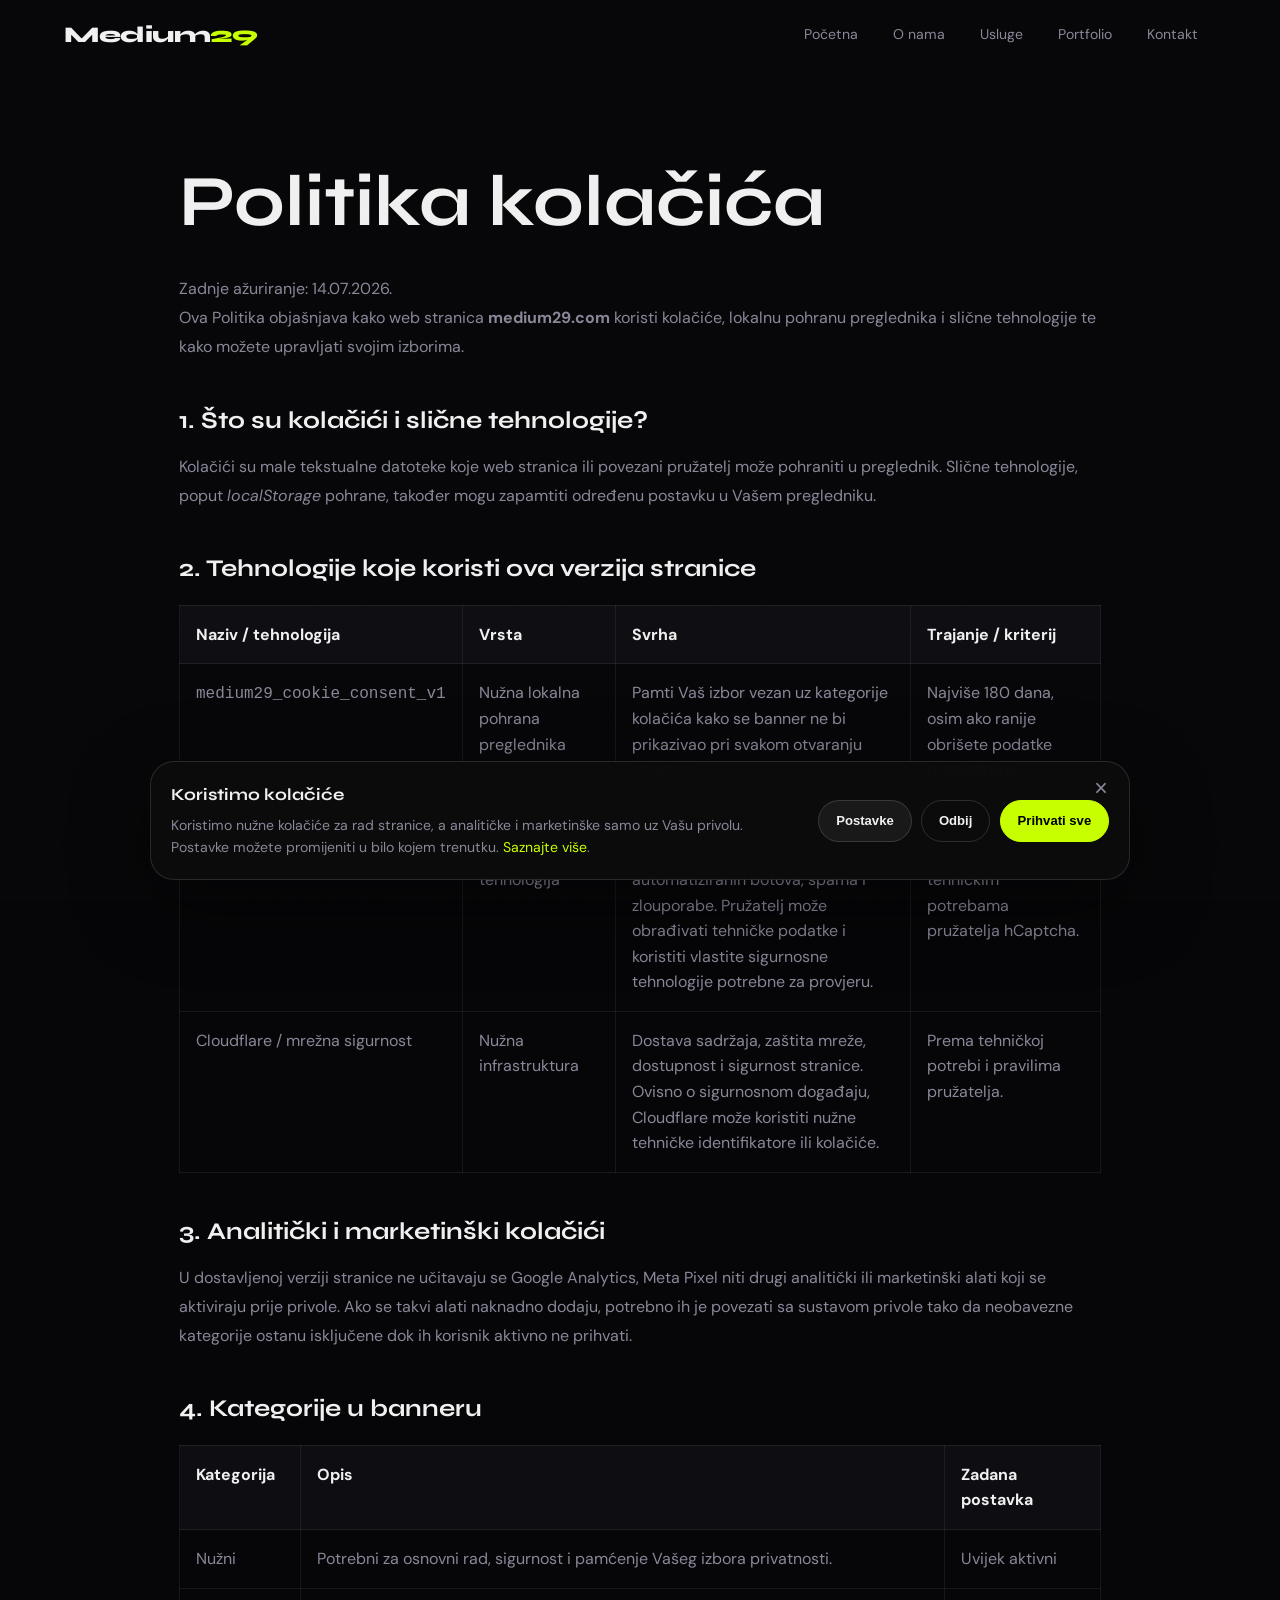
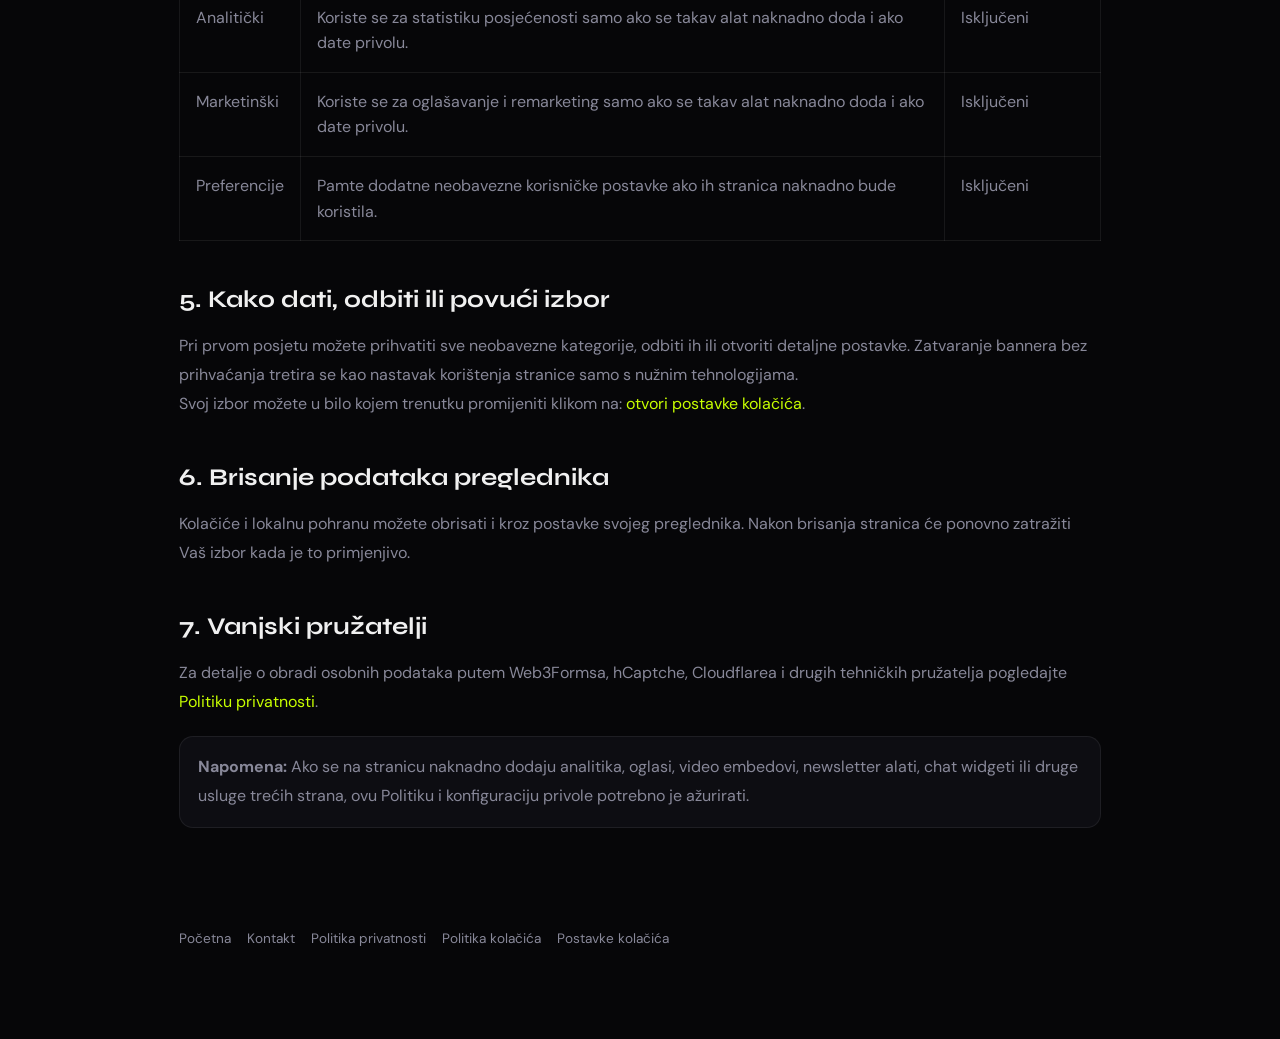
<file: politika-kolacica.html>
<!DOCTYPE html>
<html lang="hr">
<head>
<meta charset="UTF-8">
<meta name="viewport" content="width=device-width, initial-scale=1.0">
<title>Politika kolačića — Medium29</title>
<meta name="description" content="Politika kolačića i sličnih tehnologija web stranice Medium29.">
<meta name="robots" content="noindex, nofollow">
<link rel="canonical" href="https://medium29.com/politika-kolacica">
<meta property="og:url" content="https://medium29.com/politika-kolacica">
<link rel="sitemap" type="application/xml" href="/sitemap.xml">
<link rel="stylesheet" href="style.css">
<link rel="stylesheet" href="motion-lab.css">
<link rel="stylesheet" href="cookie-consent.css">
<style>
.legal-page{padding:9rem 4rem 5rem;max-width:1050px;margin:0 auto}.legal-page h1{font-family:'Syne',sans-serif;font-size:clamp(2.4rem,6vw,4.5rem);margin-bottom:1rem}.legal-page h2{font-family:'Syne',sans-serif;margin:2.5rem 0 .8rem}.legal-page p,.legal-page li{color:var(--muted);line-height:1.8}.legal-page a{color:var(--accent);text-decoration:none}.legal-page a:hover{text-decoration:underline}.legal-page ul{padding-left:1.2rem}.cookie-table{width:100%;border-collapse:collapse;margin-top:1rem}.cookie-table th,.cookie-table td{border:1px solid var(--border);padding:1rem;text-align:left;color:var(--muted);vertical-align:top}.cookie-table th{color:var(--text);background:var(--bg2)}.legal-note{padding:1rem 1.15rem;border:1px solid var(--border);border-radius:14px;background:var(--bg2);margin:1.25rem 0}.legal-footer{max-width:1050px;margin:0 auto;padding:0 4rem 4rem;display:flex;gap:1rem;flex-wrap:wrap}.legal-footer a{color:var(--muted);text-decoration:none;font-size:.85rem}.legal-footer a:hover{color:var(--accent)}@media(max-width:760px){.legal-page{padding:7rem 1.5rem 4rem}.cookie-table{display:block;overflow-x:auto}.cookie-table th,.cookie-table td{min-width:150px}.legal-footer{padding:0 1.5rem 3rem}}
</style>
</head>
<body>
<nav id="navbar"><a href="/" class="logo">Medium<span>29</span></a><div class="nav-links"><a href="/">Početna</a><a href="/o-nama">O nama</a><a href="/usluge">Usluge</a><a href="/portfolio">Portfolio</a><a href="/kontakt">Kontakt</a></div></nav>
<main class="legal-page">
<h1>Politika kolačića</h1>
<p>Zadnje ažuriranje: 14.07.2026.</p>
<p>Ova Politika objašnjava kako web stranica <strong>medium29.com</strong> koristi kolačiće, lokalnu pohranu preglednika i slične tehnologije te kako možete upravljati svojim izborima.</p>

<h2>1. Što su kolačići i slične tehnologije?</h2>
<p>Kolačići su male tekstualne datoteke koje web stranica ili povezani pružatelj može pohraniti u preglednik. Slične tehnologije, poput <em>localStorage</em> pohrane, također mogu zapamtiti određenu postavku u Vašem pregledniku.</p>

<h2>2. Tehnologije koje koristi ova verzija stranice</h2>
<table class="cookie-table">
<tr><th>Naziv / tehnologija</th><th>Vrsta</th><th>Svrha</th><th>Trajanje / kriterij</th></tr>
<tr><td><code>medium29_cookie_consent_v1</code></td><td>Nužna lokalna pohrana preglednika</td><td>Pamti Vaš izbor vezan uz kategorije kolačića kako se banner ne bi prikazivao pri svakom otvaranju stranice.</td><td>Najviše 180 dana, osim ako ranije obrišete podatke preglednika ili promijenite postavke.</td></tr>
<tr><td>hCaptcha na kontakt obrascu</td><td>Sigurnosna tehnologija</td><td>Zaštita kontakt forme od automatiziranih botova, spama i zlouporabe. Pružatelj može obrađivati tehničke podatke i koristiti vlastite sigurnosne tehnologije potrebne za provjeru.</td><td>Prema pravilima i tehničkim potrebama pružatelja hCaptcha.</td></tr>
<tr><td>Cloudflare / mrežna sigurnost</td><td>Nužna infrastruktura</td><td>Dostava sadržaja, zaštita mreže, dostupnost i sigurnost stranice. Ovisno o sigurnosnom događaju, Cloudflare može koristiti nužne tehničke identifikatore ili kolačiće.</td><td>Prema tehničkoj potrebi i pravilima pružatelja.</td></tr>
</table>

<h2>3. Analitički i marketinški kolačići</h2>
<p>U dostavljenoj verziji stranice ne učitavaju se Google Analytics, Meta Pixel niti drugi analitički ili marketinški alati koji se aktiviraju prije privole. Ako se takvi alati naknadno dodaju, potrebno ih je povezati sa sustavom privole tako da neobavezne kategorije ostanu isključene dok ih korisnik aktivno ne prihvati.</p>

<h2>4. Kategorije u banneru</h2>
<table class="cookie-table">
<tr><th>Kategorija</th><th>Opis</th><th>Zadana postavka</th></tr>
<tr><td>Nužni</td><td>Potrebni za osnovni rad, sigurnost i pamćenje Vašeg izbora privatnosti.</td><td>Uvijek aktivni</td></tr>
<tr><td>Analitički</td><td>Koriste se za statistiku posjećenosti samo ako se takav alat naknadno doda i ako date privolu.</td><td>Isključeni</td></tr>
<tr><td>Marketinški</td><td>Koriste se za oglašavanje i remarketing samo ako se takav alat naknadno doda i ako date privolu.</td><td>Isključeni</td></tr>
<tr><td>Preferencije</td><td>Pamte dodatne neobavezne korisničke postavke ako ih stranica naknadno bude koristila.</td><td>Isključeni</td></tr>
</table>

<h2>5. Kako dati, odbiti ili povući izbor</h2>
<p>Pri prvom posjetu možete prihvatiti sve neobavezne kategorije, odbiti ih ili otvoriti detaljne postavke. Zatvaranje bannera bez prihvaćanja tretira se kao nastavak korištenja stranice samo s nužnim tehnologijama.</p>
<p>Svoj izbor možete u bilo kojem trenutku promijeniti klikom na: <a href="#" class="cookie-settings-link">otvori postavke kolačića</a>.</p>

<h2>6. Brisanje podataka preglednika</h2>
<p>Kolačiće i lokalnu pohranu možete obrisati i kroz postavke svojeg preglednika. Nakon brisanja stranica će ponovno zatražiti Vaš izbor kada je to primjenjivo.</p>

<h2>7. Vanjski pružatelji</h2>
<p>Za detalje o obradi osobnih podataka putem Web3Formsa, hCaptche, Cloudflarea i drugih tehničkih pružatelja pogledajte <a href="/politika-privatnosti">Politiku privatnosti</a>.</p>

<div class="legal-note"><p><strong>Napomena:</strong> Ako se na stranicu naknadno dodaju analitika, oglasi, video embedovi, newsletter alati, chat widgeti ili druge usluge trećih strana, ovu Politiku i konfiguraciju privole potrebno je ažurirati.</p></div>
</main>
<div class="legal-footer"><a href="/">Početna</a><a href="/kontakt">Kontakt</a><a href="/politika-privatnosti">Politika privatnosti</a><a href="/politika-kolacica">Politika kolačića</a><a href="#" class="cookie-settings-link">Postavke kolačića</a></div>
<script src="main.js"></script><script src="motion-lab.js"></script>
<script src="cookie-consent.js"></script>
</body></html>
</file>
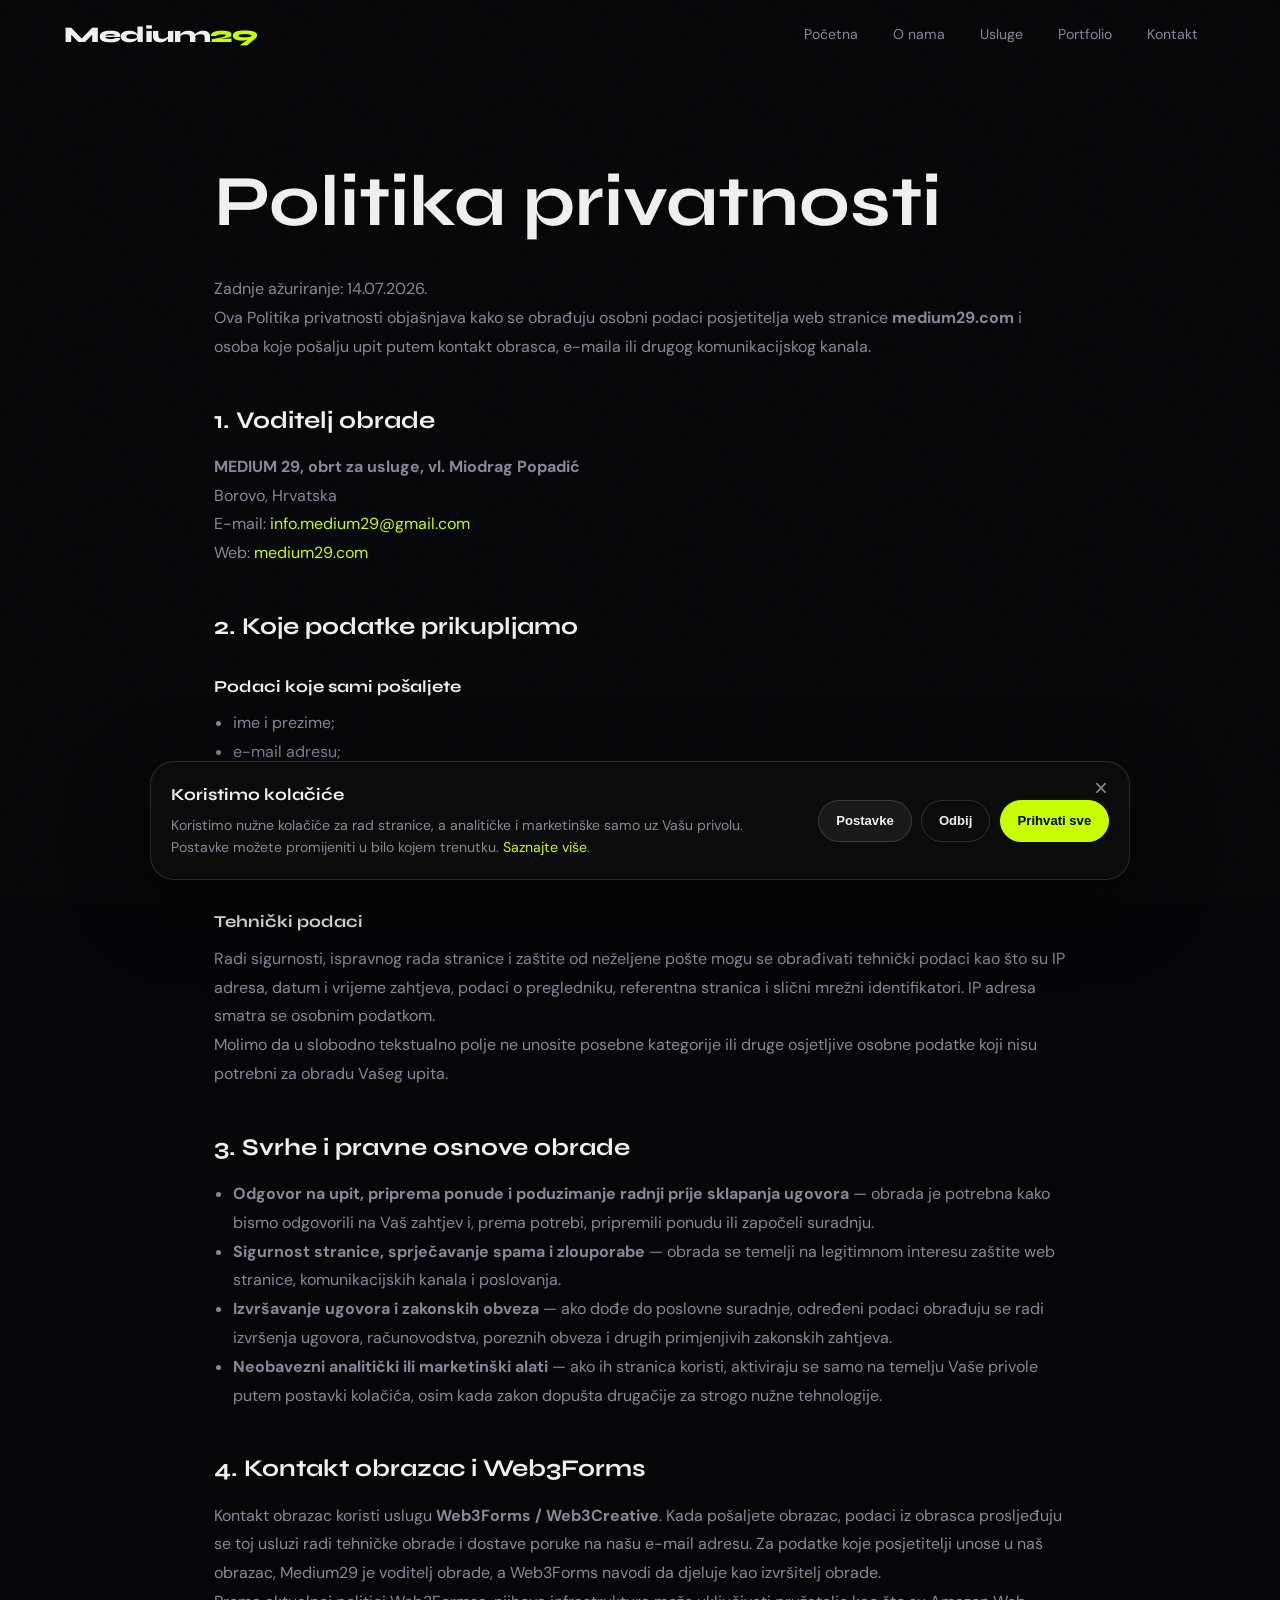
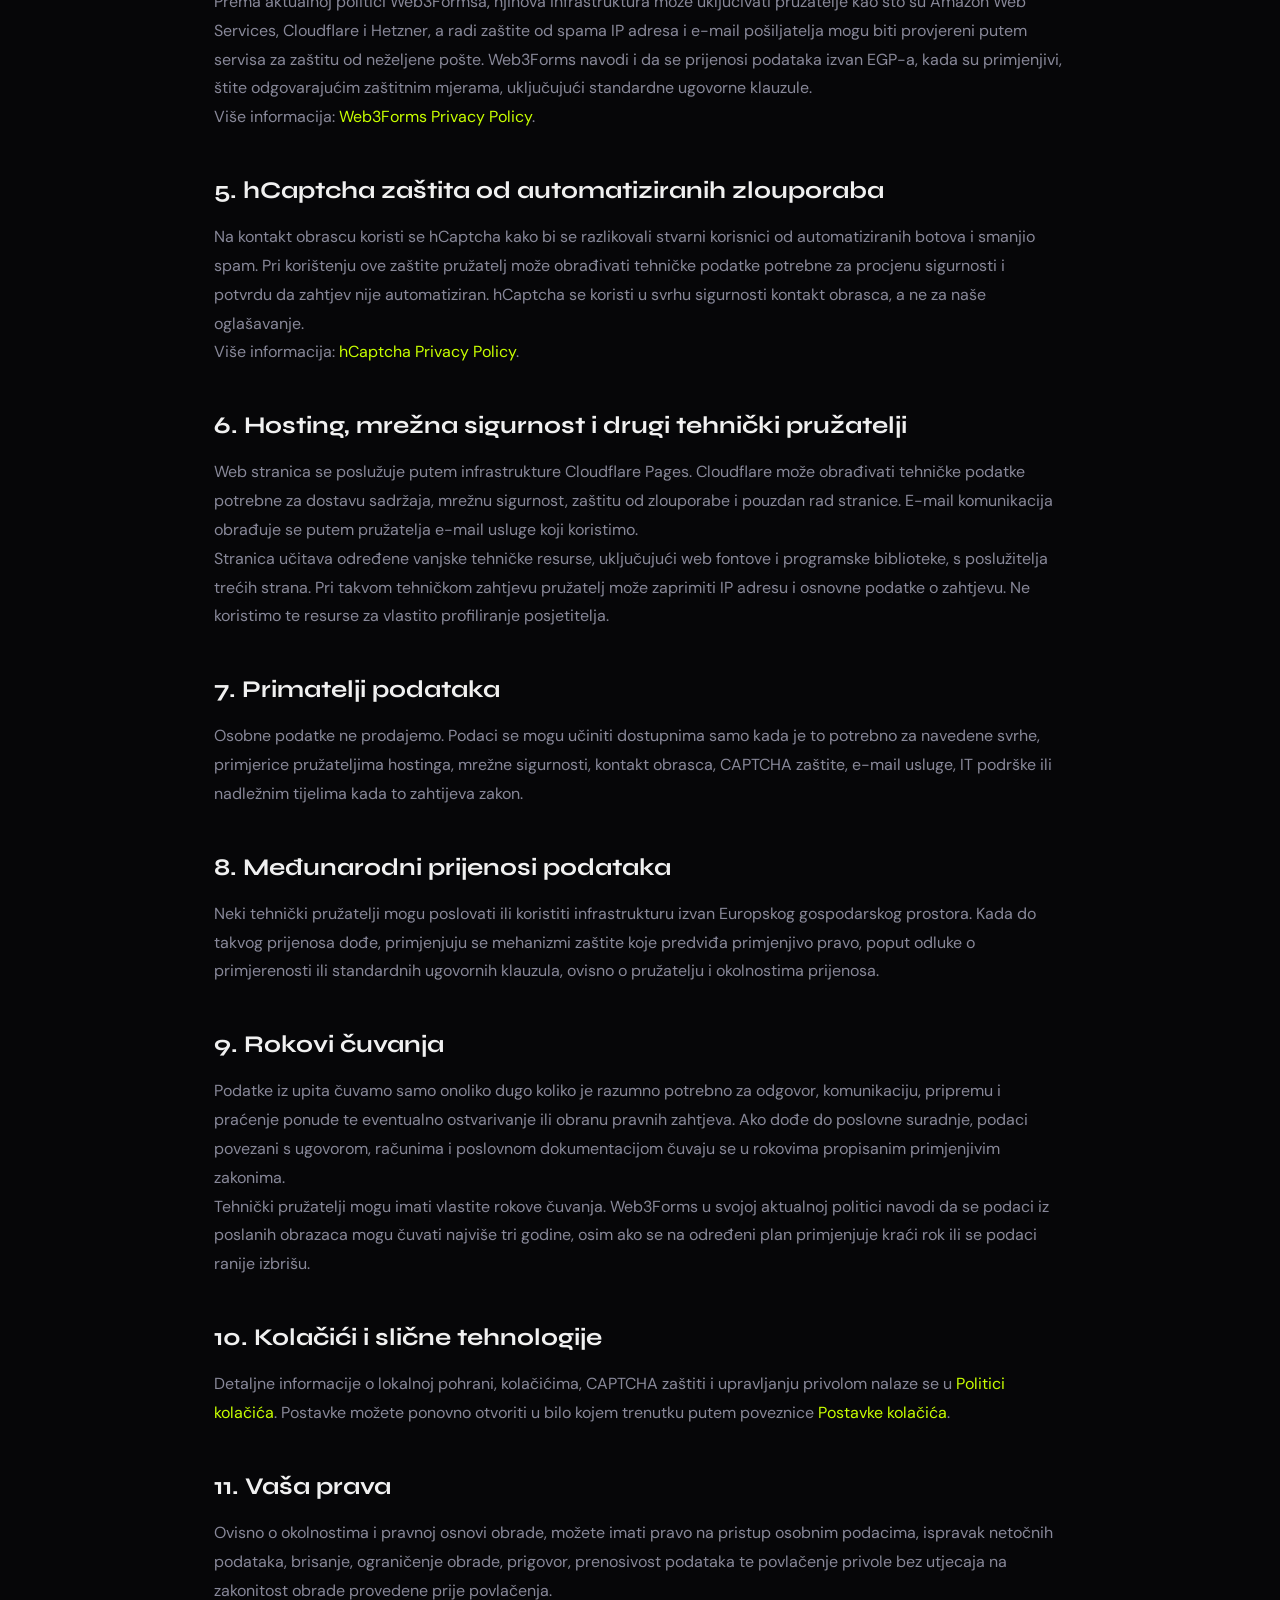
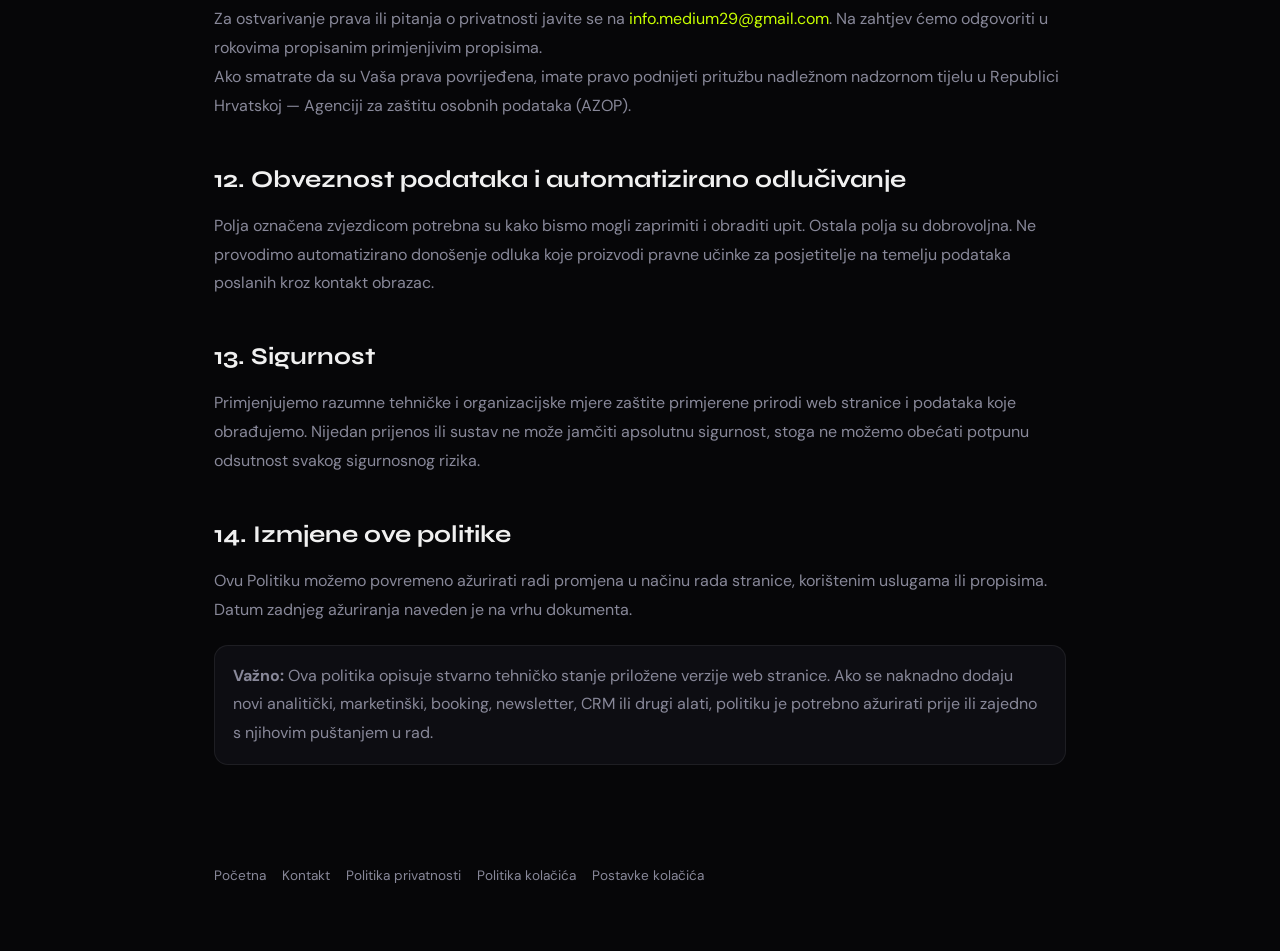
<file: politika-privatnosti.html>
<!DOCTYPE html>
<html lang="hr">
<head>
<meta charset="UTF-8">
<meta name="viewport" content="width=device-width, initial-scale=1.0">
<title>Politika privatnosti — Medium29</title>
<meta name="description" content="Politika privatnosti web stranice Medium29: koje podatke prikupljamo, zašto ih obrađujemo, kome ih možemo proslijediti i koja prava imate.">
<meta name="robots" content="noindex, nofollow">
<link rel="canonical" href="https://medium29.com/politika-privatnosti">
<meta property="og:url" content="https://medium29.com/politika-privatnosti">
<link rel="sitemap" type="application/xml" href="/sitemap.xml">
<link rel="stylesheet" href="style.css">
<link rel="stylesheet" href="motion-lab.css">
<link rel="stylesheet" href="cookie-consent.css">
<style>
.legal-page{padding:9rem 4rem 5rem;max-width:980px;margin:0 auto}.legal-page h1{font-family:'Syne',sans-serif;font-size:clamp(2.4rem,6vw,4.5rem);margin-bottom:1rem}.legal-page h2{font-family:'Syne',sans-serif;margin:2.5rem 0 .8rem}.legal-page h3{font-family:'Syne',sans-serif;margin:1.7rem 0 .55rem;font-size:1.05rem}.legal-page p,.legal-page li{color:var(--muted);line-height:1.8}.legal-page a{color:var(--accent);text-decoration:none}.legal-page a:hover{text-decoration:underline}.legal-page ul{padding-left:1.2rem}.legal-note{padding:1rem 1.15rem;border:1px solid var(--border);border-radius:14px;background:var(--bg2);margin:1.25rem 0}.legal-footer{max-width:980px;margin:0 auto;padding:0 4rem 4rem;display:flex;gap:1rem;flex-wrap:wrap}.legal-footer a{color:var(--muted);text-decoration:none;font-size:.85rem}.legal-footer a:hover{color:var(--accent)}@media(max-width:760px){.legal-page{padding:7rem 1.5rem 4rem}.legal-footer{padding:0 1.5rem 3rem}}
</style>
</head>
<body>
<nav id="navbar"><a href="/" class="logo">Medium<span>29</span></a><div class="nav-links"><a href="/">Početna</a><a href="/o-nama">O nama</a><a href="/usluge">Usluge</a><a href="/portfolio">Portfolio</a><a href="/kontakt">Kontakt</a></div></nav>
<main class="legal-page">
<h1>Politika privatnosti</h1>
<p>Zadnje ažuriranje: 14.07.2026.</p>
<p>Ova Politika privatnosti objašnjava kako se obrađuju osobni podaci posjetitelja web stranice <strong>medium29.com</strong> i osoba koje pošalju upit putem kontakt obrasca, e-maila ili drugog komunikacijskog kanala.</p>

<h2>1. Voditelj obrade</h2>
<p><strong>MEDIUM 29, obrt za usluge, vl. Miodrag Popadić</strong><br>Borovo, Hrvatska<br>E-mail: <a href="mailto:info.medium29@gmail.com">info.medium29@gmail.com</a><br>Web: <a href="https://medium29.com">medium29.com</a></p>

<h2>2. Koje podatke prikupljamo</h2>
<h3>Podaci koje sami pošaljete</h3>
<ul>
<li>ime i prezime;</li>
<li>e-mail adresu;</li>
<li>broj telefona, ako ga dobrovoljno unesete;</li>
<li>naziv firme ili brenda, ako ga dobrovoljno unesete;</li>
<li>odabranu uslugu i okvirni budžet;</li>
<li>sadržaj poruke i druge podatke koje sami odlučite navesti.</li>
</ul>
<h3>Tehnički podaci</h3>
<p>Radi sigurnosti, ispravnog rada stranice i zaštite od neželjene pošte mogu se obrađivati tehnički podaci kao što su IP adresa, datum i vrijeme zahtjeva, podaci o pregledniku, referentna stranica i slični mrežni identifikatori. IP adresa smatra se osobnim podatkom.</p>
<p>Molimo da u slobodno tekstualno polje ne unosite posebne kategorije ili druge osjetljive osobne podatke koji nisu potrebni za obradu Vašeg upita.</p>

<h2>3. Svrhe i pravne osnove obrade</h2>
<ul>
<li><strong>Odgovor na upit, priprema ponude i poduzimanje radnji prije sklapanja ugovora</strong> — obrada je potrebna kako bismo odgovorili na Vaš zahtjev i, prema potrebi, pripremili ponudu ili započeli suradnju.</li>
<li><strong>Sigurnost stranice, sprječavanje spama i zlouporabe</strong> — obrada se temelji na legitimnom interesu zaštite web stranice, komunikacijskih kanala i poslovanja.</li>
<li><strong>Izvršavanje ugovora i zakonskih obveza</strong> — ako dođe do poslovne suradnje, određeni podaci obrađuju se radi izvršenja ugovora, računovodstva, poreznih obveza i drugih primjenjivih zakonskih zahtjeva.</li>
<li><strong>Neobavezni analitički ili marketinški alati</strong> — ako ih stranica koristi, aktiviraju se samo na temelju Vaše privole putem postavki kolačića, osim kada zakon dopušta drugačije za strogo nužne tehnologije.</li>
</ul>

<h2>4. Kontakt obrazac i Web3Forms</h2>
<p>Kontakt obrazac koristi uslugu <strong>Web3Forms / Web3Creative</strong>. Kada pošaljete obrazac, podaci iz obrasca prosljeđuju se toj usluzi radi tehničke obrade i dostave poruke na našu e-mail adresu. Za podatke koje posjetitelji unose u naš obrazac, Medium29 je voditelj obrade, a Web3Forms navodi da djeluje kao izvršitelj obrade.</p>
<p>Prema aktualnoj politici Web3Formsa, njihova infrastruktura može uključivati pružatelje kao što su Amazon Web Services, Cloudflare i Hetzner, a radi zaštite od spama IP adresa i e-mail pošiljatelja mogu biti provjereni putem servisa za zaštitu od neželjene pošte. Web3Forms navodi i da se prijenosi podataka izvan EGP-a, kada su primjenjivi, štite odgovarajućim zaštitnim mjerama, uključujući standardne ugovorne klauzule.</p>
<p>Više informacija: <a href="https://web3forms.com/privacy" target="_blank" rel="noopener noreferrer">Web3Forms Privacy Policy</a>.</p>

<h2>5. hCaptcha zaštita od automatiziranih zlouporaba</h2>
<p>Na kontakt obrascu koristi se hCaptcha kako bi se razlikovali stvarni korisnici od automatiziranih botova i smanjio spam. Pri korištenju ove zaštite pružatelj može obrađivati tehničke podatke potrebne za procjenu sigurnosti i potvrdu da zahtjev nije automatiziran. hCaptcha se koristi u svrhu sigurnosti kontakt obrasca, a ne za naše oglašavanje.</p>
<p>Više informacija: <a href="https://www.hcaptcha.com/privacy" target="_blank" rel="noopener noreferrer">hCaptcha Privacy Policy</a>.</p>

<h2>6. Hosting, mrežna sigurnost i drugi tehnički pružatelji</h2>
<p>Web stranica se poslužuje putem infrastrukture Cloudflare Pages. Cloudflare može obrađivati tehničke podatke potrebne za dostavu sadržaja, mrežnu sigurnost, zaštitu od zlouporabe i pouzdan rad stranice. E-mail komunikacija obrađuje se putem pružatelja e-mail usluge koji koristimo.</p>
<p>Stranica učitava određene vanjske tehničke resurse, uključujući web fontove i programske biblioteke, s poslužitelja trećih strana. Pri takvom tehničkom zahtjevu pružatelj može zaprimiti IP adresu i osnovne podatke o zahtjevu. Ne koristimo te resurse za vlastito profiliranje posjetitelja.</p>

<h2>7. Primatelji podataka</h2>
<p>Osobne podatke ne prodajemo. Podaci se mogu učiniti dostupnima samo kada je to potrebno za navedene svrhe, primjerice pružateljima hostinga, mrežne sigurnosti, kontakt obrasca, CAPTCHA zaštite, e-mail usluge, IT podrške ili nadležnim tijelima kada to zahtijeva zakon.</p>

<h2>8. Međunarodni prijenosi podataka</h2>
<p>Neki tehnički pružatelji mogu poslovati ili koristiti infrastrukturu izvan Europskog gospodarskog prostora. Kada do takvog prijenosa dođe, primjenjuju se mehanizmi zaštite koje predviđa primjenjivo pravo, poput odluke o primjerenosti ili standardnih ugovornih klauzula, ovisno o pružatelju i okolnostima prijenosa.</p>

<h2>9. Rokovi čuvanja</h2>
<p>Podatke iz upita čuvamo samo onoliko dugo koliko je razumno potrebno za odgovor, komunikaciju, pripremu i praćenje ponude te eventualno ostvarivanje ili obranu pravnih zahtjeva. Ako dođe do poslovne suradnje, podaci povezani s ugovorom, računima i poslovnom dokumentacijom čuvaju se u rokovima propisanim primjenjivim zakonima.</p>
<p>Tehnički pružatelji mogu imati vlastite rokove čuvanja. Web3Forms u svojoj aktualnoj politici navodi da se podaci iz poslanih obrazaca mogu čuvati najviše tri godine, osim ako se na određeni plan primjenjuje kraći rok ili se podaci ranije izbrišu.</p>

<h2>10. Kolačići i slične tehnologije</h2>
<p>Detaljne informacije o lokalnoj pohrani, kolačićima, CAPTCHA zaštiti i upravljanju privolom nalaze se u <a href="/politika-kolacica">Politici kolačića</a>. Postavke možete ponovno otvoriti u bilo kojem trenutku putem poveznice <a href="#" class="cookie-settings-link">Postavke kolačića</a>.</p>

<h2>11. Vaša prava</h2>
<p>Ovisno o okolnostima i pravnoj osnovi obrade, možete imati pravo na pristup osobnim podacima, ispravak netočnih podataka, brisanje, ograničenje obrade, prigovor, prenosivost podataka te povlačenje privole bez utjecaja na zakonitost obrade provedene prije povlačenja.</p>
<p>Za ostvarivanje prava ili pitanja o privatnosti javite se na <a href="mailto:info.medium29@gmail.com">info.medium29@gmail.com</a>. Na zahtjev ćemo odgovoriti u rokovima propisanim primjenjivim propisima.</p>
<p>Ako smatrate da su Vaša prava povrijeđena, imate pravo podnijeti pritužbu nadležnom nadzornom tijelu u Republici Hrvatskoj — Agenciji za zaštitu osobnih podataka (AZOP).</p>

<h2>12. Obveznost podataka i automatizirano odlučivanje</h2>
<p>Polja označena zvjezdicom potrebna su kako bismo mogli zaprimiti i obraditi upit. Ostala polja su dobrovoljna. Ne provodimo automatizirano donošenje odluka koje proizvodi pravne učinke za posjetitelje na temelju podataka poslanih kroz kontakt obrazac.</p>

<h2>13. Sigurnost</h2>
<p>Primjenjujemo razumne tehničke i organizacijske mjere zaštite primjerene prirodi web stranice i podataka koje obrađujemo. Nijedan prijenos ili sustav ne može jamčiti apsolutnu sigurnost, stoga ne možemo obećati potpunu odsutnost svakog sigurnosnog rizika.</p>

<h2>14. Izmjene ove politike</h2>
<p>Ovu Politiku možemo povremeno ažurirati radi promjena u načinu rada stranice, korištenim uslugama ili propisima. Datum zadnjeg ažuriranja naveden je na vrhu dokumenta.</p>

<div class="legal-note"><p><strong>Važno:</strong> Ova politika opisuje stvarno tehničko stanje priložene verzije web stranice. Ako se naknadno dodaju novi analitički, marketinški, booking, newsletter, CRM ili drugi alati, politiku je potrebno ažurirati prije ili zajedno s njihovim puštanjem u rad.</p></div>
</main>
<div class="legal-footer"><a href="/">Početna</a><a href="/kontakt">Kontakt</a><a href="/politika-privatnosti">Politika privatnosti</a><a href="/politika-kolacica">Politika kolačića</a><a href="#" class="cookie-settings-link">Postavke kolačića</a></div>
<script src="main.js"></script><script src="motion-lab.js"></script>
<script src="cookie-consent.js"></script>
</body></html>
</file>
<file: style.css>
@import url('https://fonts.googleapis.com/css2?family=Syne:wght@400;600;700;800&family=DM+Sans:ital,wght@0,300;0,400;0,500;1,300&display=swap');

:root {
  --bg: #060608;
  --bg2: #0d0d12;
  --bg3: #13131a;
  --accent: #c8ff00;
  --text: #f0f0f0;
  --muted: #888899;
  --border: rgba(255,255,255,0.07);
}

*, *::before, *::after { box-sizing: border-box; margin: 0; padding: 0; }
html { scroll-behavior: smooth; overflow-x: hidden; }

body {
  background: var(--bg);
  color: var(--text);
  font-family: 'DM Sans', sans-serif;
  font-size: 16px;
  line-height: 1.6;
  overflow-x: hidden;
  cursor: none;
}

/* NOISE */
body::before {
  content: '';
  position: fixed;
  inset: 0;
  background-image: url("data:image/svg+xml,%3Csvg viewBox='0 0 256 256' xmlns='http://www.w3.org/2000/svg'%3E%3Cfilter id='noise'%3E%3CfeTurbulence type='fractalNoise' baseFrequency='0.9' numOctaves='4' stitchTiles='stitch'/%3E%3C/filter%3E%3Crect width='100%25' height='100%25' filter='url(%23noise)' opacity='0.04'/%3E%3C/svg%3E");
  background-size: 200px 200px;
  pointer-events: none;
  z-index: 1;
  opacity: 0.5;
}

/* CURSOR */
.cursor {
  width: 12px; height: 12px;
  background: var(--accent);
  border-radius: 50%;
  position: fixed; top: 0; left: 0;
  pointer-events: none;
  z-index: 9999;
  transform: translate(-50%, -50%);
  transition: width 0.2s, height 0.2s;
  mix-blend-mode: difference;
}
.cursor-follower {
  width: 36px; height: 36px;
  border: 1px solid rgba(200,255,0,0.4);
  border-radius: 50%;
  position: fixed; top: 0; left: 0;
  pointer-events: none;
  z-index: 9998;
  transform: translate(-50%, -50%);
  transition: transform 0.12s ease, width 0.3s, height 0.3s;
}
body:has(a:hover) .cursor,
body:has(button:hover) .cursor { width: 20px; height: 20px; }
body:has(a:hover) .cursor-follower,
body:has(button:hover) .cursor-follower { width: 60px; height: 60px; border-color: rgba(200,255,0,0.15); }

/* NAV */
#navbar {
  position: fixed;
  top: 0; left: 0; right: 0;
  z-index: 1000;
  padding: 0 4rem;
  height: 70px;
  display: flex;
  align-items: center;
  justify-content: space-between;
  transition: background 0.4s, backdrop-filter 0.4s, border-color 0.4s;
  border-bottom: 1px solid transparent;
}
#navbar.scrolled {
  background: rgba(6,6,8,0.92);
  backdrop-filter: blur(24px);
  -webkit-backdrop-filter: blur(24px);
  border-bottom-color: var(--border);
}
.logo {
  font-family: 'Syne', sans-serif;
  font-weight: 800;
  font-size: 1.4rem;
  color: var(--text);
  text-decoration: none;
  letter-spacing: -0.5px;
  flex-shrink: 0;
}
.logo span { color: var(--accent); }
.nav-links {
  display: flex;
  list-style: none;
  align-items: center;
  margin: 0; padding: 0;
}
.nav-links li { display: flex; align-items: center; }
.nav-links a {
  color: var(--muted);
  text-decoration: none;
  font-size: 0.88rem;
  font-weight: 400;
  padding: 0.4rem 1.1rem;
  white-space: nowrap;
  transition: color 0.2s;
  cursor: none;
  position: relative;
}
.nav-links a::after {
  content: '';
  position: absolute;
  bottom: 0; left: 1.1rem; right: 1.1rem;
  height: 1px;
  background: var(--accent);
  transform: scaleX(0);
  transition: transform 0.25s ease;
}
.nav-links a:hover { color: var(--text); }
.nav-links a:hover::after { transform: scaleX(1); }
.nav-links a.active { color: var(--text); }
.nav-links a.active::after { transform: scaleX(1); }
.nav-cta {
  background: var(--accent) !important;
  color: #000 !important;
  font-weight: 600 !important;
  padding: 0.5rem 1.3rem !important;
  border-radius: 100px;
  margin-left: 0.8rem;
  transition: transform 0.2s, box-shadow 0.2s;
  font-size: 0.85rem !important;
}
.nav-cta::after { display: none !important; }
.nav-cta:hover { transform: translateY(-1px) !important; box-shadow: 0 8px 30px rgba(200,255,0,0.3) !important; }

/* PAGE TRANSITION */
@keyframes pageIn {
  from { opacity: 0; }
  to { opacity: 1; }
}

/* SECTION BASE */
section { padding: 7rem 4rem; position: relative; }
.section-tag {
  display: inline-block;
  font-size: 0.75rem;
  font-weight: 500;
  letter-spacing: 0.15em;
  text-transform: uppercase;
  color: var(--accent);
  margin-bottom: 1.2rem;
}
.section-title {
  font-family: 'Syne', sans-serif;
  font-size: clamp(2.2rem, 5vw, 4rem);
  font-weight: 800;
  line-height: 1.05;
  letter-spacing: -0.03em;
  margin-bottom: 1.5rem;
}
.section-sub {
  font-size: 1.05rem;
  color: var(--muted);
  max-width: 500px;
  line-height: 1.7;
}

/* BUTTONS */
.btn-primary {
  background: var(--accent);
  color: #000;
  font-family: 'DM Sans', sans-serif;
  font-weight: 600;
  font-size: 0.95rem;
  padding: 0.9rem 2rem;
  border-radius: 100px;
  border: none;
  text-decoration: none;
  display: inline-flex;
  align-items: center;
  gap: 0.5rem;
  cursor: none;
  transition: transform 0.2s, box-shadow 0.2s;
}
.btn-primary:hover { transform: translateY(-2px); box-shadow: 0 15px 40px rgba(200,255,0,0.3); }
.btn-ghost {
  color: var(--muted);
  font-size: 0.95rem;
  text-decoration: none;
  display: inline-flex;
  align-items: center;
  gap: 0.5rem;
  cursor: none;
  transition: color 0.2s;
  padding: 0.9rem 1rem;
  border: 1px solid var(--border);
  border-radius: 100px;
}
.btn-ghost:hover { color: var(--text); border-color: rgba(255,255,255,0.2); }

/* REVEAL */
.reveal {
  opacity: 0;
  transform: translateY(36px);
  transition: opacity 0.7s ease, transform 0.7s ease;
}
.reveal.revealed { opacity: 1; transform: translateY(0); }
.reveal-delay-1 { transition-delay: 0.1s; }
.reveal-delay-2 { transition-delay: 0.2s; }
.reveal-delay-3 { transition-delay: 0.3s; }
.reveal-delay-4 { transition-delay: 0.4s; }
.reveal-delay-5 { transition-delay: 0.5s; }

/* MARQUEE */
.marquee-section {
  padding: 1.4rem 0;
  border-top: 1px solid var(--border);
  border-bottom: 1px solid var(--border);
  overflow: hidden;
  background: var(--bg2);
}
.marquee-track {
  display: flex;
  gap: 3rem;
  animation: marquee 28s linear infinite;
  width: max-content;
}
.marquee-item {
  display: flex;
  align-items: center;
  gap: 0.7rem;
  font-size: 0.78rem;
  font-weight: 500;
  color: var(--muted);
  letter-spacing: 0.12em;
  text-transform: uppercase;
  white-space: nowrap;
}
.marquee-dot { width: 4px; height: 4px; border-radius: 50%; background: var(--accent); flex-shrink: 0; }
@keyframes marquee { 0%{transform:translateX(0)} 100%{transform:translateX(-50%)} }

/* PAGE HERO (inner pages) */
.page-hero {
  min-height: 55vh;
  display: flex;
  flex-direction: column;
  justify-content: flex-end;
  padding: 0 4rem 5rem;
  position: relative;
  overflow: hidden;
  background: var(--bg2);
  border-bottom: 1px solid var(--border);
}
.page-hero-grid {
  position: absolute;
  inset: 0;
  background-image:
    linear-gradient(rgba(255,255,255,0.025) 1px, transparent 1px),
    linear-gradient(90deg, rgba(255,255,255,0.025) 1px, transparent 1px);
  background-size: 80px 80px;
  mask-image: radial-gradient(ellipse 90% 90% at 20% 80%, black 30%, transparent 100%);
}
.page-hero-glow {
  position: absolute;
  width: 500px; height: 500px;
  background: radial-gradient(circle, rgba(200,255,0,0.07) 0%, transparent 70%);
  top: -100px; right: 5%;
  pointer-events: none;
  animation: glowPulse 5s ease-in-out infinite;
}
@keyframes glowPulse {
  0%,100%{opacity:0.6;transform:scale(1)}
  50%{opacity:1;transform:scale(1.08)}
}
.page-hero-tag {
  display: inline-flex;
  align-items: center;
  gap: 0.5rem;
  background: rgba(200,255,0,0.08);
  border: 1px solid rgba(200,255,0,0.2);
  color: var(--accent);
  font-size: 0.75rem;
  font-weight: 500;
  letter-spacing: 0.12em;
  text-transform: uppercase;
  padding: 0.35rem 0.9rem;
  border-radius: 100px;
  margin-bottom: 2rem;
  width: fit-content;
}
.page-hero h1 {
  font-family: 'Syne', sans-serif;
  font-size: clamp(3rem, 7vw, 6rem);
  font-weight: 800;
  line-height: 0.95;
  letter-spacing: -0.03em;
  max-width: 800px;
}
.page-hero h1 .accent { color: var(--accent); font-style: italic; }
.page-hero h1 .outline {
  -webkit-text-stroke: 1px rgba(240,240,240,0.35);
  color: transparent;
}
.page-hero-sub {
  font-size: 1.05rem;
  color: var(--muted);
  max-width: 520px;
  line-height: 1.7;
  margin-top: 1.5rem;
}

/* FOOTER */
footer {
  background: var(--bg2);
  border-top: 1px solid var(--border);
}
.footer-top {
  padding: 4rem 4rem 3rem;
  display: grid;
  grid-template-columns: 1.5fr 1fr 1fr 1fr;
  gap: 3rem;
}
.footer-brand .logo { font-size: 1.3rem; display: inline-block; margin-bottom: 1rem; }
.footer-brand p { font-size: 0.88rem; color: var(--muted); line-height: 1.7; max-width: 240px; }
.footer-col h4 {
  font-family: 'Syne', sans-serif;
  font-size: 0.78rem;
  font-weight: 700;
  letter-spacing: 0.12em;
  text-transform: uppercase;
  color: var(--text);
  margin-bottom: 1.2rem;
}
.footer-col ul { list-style: none; display: flex; flex-direction: column; gap: 0.6rem; }
.footer-col ul a {
  color: var(--muted);
  text-decoration: none;
  font-size: 0.88rem;
  transition: color 0.2s;
  cursor: none;
}
.footer-col ul a:hover { color: var(--text); }
.footer-bottom {
  padding: 1.5rem 4rem;
  border-top: 1px solid var(--border);
  display: flex;
  justify-content: space-between;
  align-items: center;
}
.footer-bottom p { font-size: 0.82rem; color: var(--muted); }
.footer-legal { display:flex; align-items:center; justify-content:flex-end; gap:.55rem; flex-wrap:wrap; }
.footer-legal a { color:var(--muted); text-decoration:none; font-size:.8rem; transition:color .2s; }
.footer-legal a:hover { color:var(--accent); }
.footer-legal span { color:var(--border); }
.footer-socials { display: flex; gap: 1rem; }
.footer-socials a {
  width: 34px; height: 34px;
  border: 1px solid var(--border);
  border-radius: 8px;
  display: flex;
  align-items: center;
  justify-content: center;
  color: var(--muted);
  text-decoration: none;
  font-size: 0.8rem;
  transition: all 0.2s;
  cursor: none;
}
.footer-socials a:hover { border-color: rgba(200,255,0,0.3); color: var(--accent); }

/* SHARED CARD STYLES */
.card {
  background: var(--bg2);
  border: 1px solid var(--border);
  border-radius: 16px;
  padding: 2.5rem;
  position: relative;
  overflow: hidden;
  transition: background 0.3s, border-color 0.3s;
  cursor: none;
}
.card::before {
  content: '';
  position: absolute;
  inset: 0;
  background: linear-gradient(135deg, rgba(200,255,0,0.04) 0%, transparent 60%);
  opacity: 0;
  transition: opacity 0.4s;
}
.card:hover { background: var(--bg3); border-color: rgba(200,255,0,0.12); }
.card:hover::before { opacity: 1; }

/* CONTACT FORM SHARED */
.form-group { display: flex; flex-direction: column; gap: 0.4rem; }
.form-group label { font-size: 0.75rem; letter-spacing: 0.08em; text-transform: uppercase; color: var(--muted); }
.form-group input,
.form-group textarea,
.form-group select {
  background: var(--bg3);
  border: 1px solid var(--border);
  color: var(--text);
  font-family: 'DM Sans', sans-serif;
  font-size: 0.92rem;
  padding: 0.85rem 1rem;
  border-radius: 10px;
  outline: none;
  transition: border-color 0.2s;
  cursor: none;
  width: 100%;
}
.form-group input:focus,
.form-group textarea:focus,
.form-group select:focus { border-color: rgba(200,255,0,0.4); }
.form-group textarea { resize: vertical; min-height: 120px; }
.form-group select option { background: var(--bg3); }

/* HAMBURGER */
.hamburger {
  display: none;
  flex-direction: column;
  justify-content: center;
  gap: 5px;
  width: 36px; height: 36px;
  background: none;
  border: 1px solid var(--border);
  border-radius: 8px;
  padding: 8px;
  cursor: pointer;
  z-index: 1001;
  flex-shrink: 0;
}
.hamburger span {
  display: block;
  height: 1.5px;
  background: var(--text);
  border-radius: 2px;
  transition: transform 0.3s ease, opacity 0.3s ease, width 0.3s ease;
  transform-origin: center;
}
.hamburger.open span:nth-child(1) { transform: translateY(6.5px) rotate(45deg); }
.hamburger.open span:nth-child(2) { opacity: 0; transform: scaleX(0); }
.hamburger.open span:nth-child(3) { transform: translateY(-6.5px) rotate(-45deg); }

/* MOBILE MENU OVERLAY */
.mobile-menu {
  position: fixed;
  top: 0; left: 0; right: 0; bottom: 0;
  background: rgba(6,6,8,0.98);
  backdrop-filter: blur(20px);
  -webkit-backdrop-filter: blur(20px);
  z-index: 999;
  display: flex;
  flex-direction: column;
  justify-content: center;
  align-items: center;
  gap: 0;
  opacity: 0;
  pointer-events: none;
  transition: opacity 0.35s ease;
}
.mobile-menu.open {
  opacity: 1;
  pointer-events: all;
}
.mobile-menu-links {
  list-style: none;
  display: flex;
  flex-direction: column;
  align-items: center;
  gap: 0;
  width: 100%;
  padding: 0 2rem;
}
.mobile-menu-links li {
  width: 100%;
  border-bottom: 1px solid var(--border);
  opacity: 0;
  transform: translateY(16px);
  transition: opacity 0.35s ease, transform 0.35s ease;
}
.mobile-menu-links li:first-child { border-top: 1px solid var(--border); }
.mobile-menu.open .mobile-menu-links li { opacity: 1; transform: translateY(0); }
.mobile-menu.open .mobile-menu-links li:nth-child(1) { transition-delay: 0.08s; }
.mobile-menu.open .mobile-menu-links li:nth-child(2) { transition-delay: 0.14s; }
.mobile-menu.open .mobile-menu-links li:nth-child(3) { transition-delay: 0.20s; }
.mobile-menu.open .mobile-menu-links li:nth-child(4) { transition-delay: 0.26s; }
.mobile-menu-links a {
  display: block;
  font-family: 'Syne', sans-serif;
  font-size: 1.8rem;
  font-weight: 700;
  color: var(--text);
  text-decoration: none;
  padding: 1.2rem 0;
  letter-spacing: -0.02em;
  transition: color 0.2s, padding-left 0.2s;
}
.mobile-menu-links a:hover { color: var(--accent); padding-left: 0.5rem; }
.mobile-menu-links a.active { color: var(--accent); }
.mobile-menu-cta {
  margin-top: 2.5rem;
  opacity: 0;
  transform: translateY(20px);
  transition: opacity 0.3s 0.25s ease, transform 0.3s 0.25s ease;
}
.mobile-menu.open .mobile-menu-cta { opacity: 1; transform: translateY(0); }
.mobile-menu-cta a {
  background: var(--accent);
  color: #000;
  font-family: 'DM Sans', sans-serif;
  font-weight: 600;
  font-size: 1rem;
  padding: 0.9rem 2.5rem;
  border-radius: 100px;
  text-decoration: none;
  display: inline-block;
}

/* MOBILE */
@media (max-width: 900px) {
  #navbar { padding: 0 1.5rem; height: 60px; }
  .nav-links { display: none; }
  .hamburger { display: flex; }
  section { padding: 5rem 1.5rem; }
  .page-hero { padding: 0 1.5rem 4rem; min-height: 50vh; }
  .page-hero-tag { font-size: 0.68rem; padding: 0.3rem 0.75rem; max-width: calc(100vw - 3rem); white-space: nowrap; overflow: hidden; text-overflow: ellipsis; }
  .page-hero h1 { font-size: clamp(2.2rem, 10vw, 3.5rem); word-break: break-word; }
  .section-title { font-size: clamp(1.8rem, 8vw, 2.5rem); word-break: break-word; }
  .footer-top { grid-template-columns: 1fr 1fr; gap: 2rem; padding: 3rem 1.5rem 2rem; }
  .footer-bottom { padding: 1.5rem; flex-direction: column; gap: 1rem; text-align: center; }
  body { cursor: auto; }
  .cursor, .cursor-follower { display: none; }
  /* Prevent any element from overflowing */
  img, video, iframe, table { max-width: 100%; }
  .marquee-section { overflow: hidden; }
}
@media (max-width: 600px) {
  .footer-top { grid-template-columns: 1fr; }
  .hero-actions { flex-direction: column; align-items: flex-start; }
  .btn-primary, .btn-ghost { width: 100%; justify-content: center; }
}

/* SHARED JS CURSOR + SCROLL */
</file>
<file: motion-lab.css>
/* Medium29 V2 — motion, editorial layout and WebGL enhancements */
:root{
  --motion-radius: clamp(28px,4vw,64px);
  --motion-ink:#060608;
  --motion-paper:#f3f4ef;
}

/* progress */
.motion-progress{position:fixed;left:0;top:0;height:2px;width:100%;z-index:1200;pointer-events:none;transform-origin:left;transform:scaleX(0);background:var(--accent);box-shadow:0 0 20px rgba(200,255,0,.45)}

/* Magnetic buttons keep layout stable; JS moves only the inner transform. */
.motion-magnet{will-change:transform;transform:translate3d(0,0,0)}

/* HOME — cinematic hero */
body.home-motion .hero{min-height:100svh;padding-top:7rem;padding-bottom:5rem;isolation:isolate}
body.home-motion .hero::after{content:"";position:absolute;inset:0;pointer-events:none;background:linear-gradient(180deg,rgba(6,6,8,.05) 0%,rgba(6,6,8,.08) 58%,rgba(6,6,8,.9) 100%);z-index:-1}
body.home-motion .hero-bg-grid{opacity:.55;transform:perspective(900px) rotateX(62deg) translateY(38%);transform-origin:center 80%;background-size:70px 70px;mask-image:linear-gradient(to bottom,transparent 0%,black 18%,black 70%,transparent 100%)}
body.home-motion .hero-copy{position:relative;z-index:3;max-width:1180px}
body.home-motion .hero-kicker{display:flex;align-items:center;gap:.65rem;color:#d7e2ea;text-transform:uppercase;letter-spacing:.18em;font-size:.7rem;margin-bottom:1.4rem;opacity:.82}
body.home-motion .hero-kicker::before{content:"";width:34px;height:1px;background:var(--accent)}
body.home-motion .hero h1{font-size:clamp(4.2rem,10.3vw,11rem);line-height:.79;letter-spacing:-.075em;max-width:none;margin:0;text-transform:uppercase;position:relative}
body.home-motion .hero h1 .line{display:block;overflow:hidden;padding:.035em 0}
body.home-motion .hero h1 .line:nth-child(2){padding-left:7vw}
body.home-motion .hero h1 .line:nth-child(3){padding-left:1vw}
body.home-motion .hero h1 .accent-word{background:linear-gradient(120deg,#c8ff00 5%,#f4ffd1 45%,#8fb500 100%);-webkit-background-clip:text;background-clip:text;color:transparent;font-style:normal}
body.home-motion .hero h1 .outline-word{-webkit-text-stroke:1.2px rgba(240,240,240,.34)}
body.home-motion .hero-meta{display:grid;grid-template-columns:minmax(240px,520px) auto;gap:2rem;align-items:end;margin-top:2.4rem;position:relative;z-index:3}
body.home-motion .hero-sub{margin:0;max-width:520px;color:#b7b7c2;font-size:clamp(.95rem,1.25vw,1.12rem)}
body.home-motion .hero-actions{justify-self:end;margin:0}
body.home-motion .hero-orbit-label{position:absolute;right:4rem;top:24%;width:128px;height:128px;border:1px solid rgba(255,255,255,.14);border-radius:50%;display:grid;place-items:center;z-index:4;backdrop-filter:blur(8px);background:rgba(6,6,8,.22);animation:orbitFloat 5s ease-in-out infinite}
body.home-motion .hero-orbit-label::before{content:"";position:absolute;inset:10px;border:1px dashed rgba(200,255,0,.32);border-radius:50%;animation:orbitSpin 12s linear infinite}
body.home-motion .hero-orbit-label span{font-family:'Syne',sans-serif;font-weight:800;text-align:center;font-size:.73rem;line-height:1.15;letter-spacing:.08em;text-transform:uppercase}
body.home-motion .hero-orbit-label b{display:block;color:var(--accent);font-size:1.35rem;letter-spacing:-.05em}
@keyframes orbitFloat{0%,100%{transform:translateY(0)}50%{transform:translateY(-12px)}}
@keyframes orbitSpin{to{transform:rotate(360deg)}}

/* Scroll-reactive capability reel */
.motion-reel{background:var(--bg);padding:7rem 0 9rem;overflow:hidden;position:relative;border-top:1px solid var(--border)}
.motion-reel-head{padding:0 4rem 3rem;display:flex;justify-content:space-between;align-items:end;gap:2rem}
.motion-reel-head h2{font-family:'Syne',sans-serif;font-size:clamp(2.8rem,7vw,7rem);line-height:.9;letter-spacing:-.055em;text-transform:uppercase;max-width:900px}
.motion-reel-head p{color:var(--muted);max-width:300px;font-size:.9rem}
.motion-reel-row{display:flex;gap:14px;width:max-content;padding:7px 0;will-change:transform}
.motion-tile{width:clamp(270px,30vw,430px);aspect-ratio:1.55;border:1px solid rgba(255,255,255,.11);border-radius:30px;overflow:hidden;position:relative;background:linear-gradient(145deg,#0d0d12,#15151d);box-shadow:0 22px 65px rgba(0,0,0,.22)}
.motion-tile::after{content:"";position:absolute;inset:0;background:linear-gradient(180deg,transparent 45%,rgba(0,0,0,.72));pointer-events:none}
.motion-tile-top{position:absolute;top:15px;left:17px;right:17px;display:flex;justify-content:space-between;align-items:center;z-index:2;font-size:.64rem;letter-spacing:.12em;text-transform:uppercase;color:#d7e2ea}
.motion-tile-top i{width:8px;height:8px;background:var(--accent);border-radius:50%;box-shadow:0 0 18px rgba(200,255,0,.6)}
.motion-tile-title{position:absolute;left:20px;right:20px;bottom:18px;z-index:3;font-family:'Syne',sans-serif;font-size:clamp(1.25rem,2vw,2rem);line-height:1;letter-spacing:-.04em;text-transform:uppercase}
.motion-tile-art{position:absolute;inset:20% 7% 16%;border:1px solid rgba(255,255,255,.09);border-radius:22px;transform:perspective(700px) rotateX(8deg) rotateY(-8deg);transition:transform .6s cubic-bezier(.2,.8,.2,1);overflow:hidden;background:rgba(255,255,255,.018)}
.motion-tile:hover .motion-tile-art{transform:perspective(700px) rotateX(0) rotateY(0) scale(1.025)}
.motion-tile-art.browser::before{content:"";position:absolute;left:8%;right:8%;top:13%;height:12%;border-radius:100px;background:rgba(255,255,255,.07);box-shadow:0 48px 0 rgba(200,255,0,.12),0 78px 0 rgba(255,255,255,.05)}
.motion-tile-art.browser::after{content:"";position:absolute;width:46%;height:52%;right:8%;bottom:8%;border-radius:18px;background:linear-gradient(135deg,rgba(200,255,0,.24),rgba(200,255,0,.02));border:1px solid rgba(200,255,0,.22)}
.motion-tile-art.ads::before{content:"↑";position:absolute;left:12%;bottom:10%;font:800 clamp(4rem,8vw,8rem)/1 'Syne',Arial,sans-serif;color:rgba(200,255,0,.32);transform:rotate(18deg)}
.motion-tile-art.ads::after{content:"01  /  04  /  29";position:absolute;top:13%;right:8%;font-size:.67rem;letter-spacing:.18em;color:#d7e2ea;writing-mode:vertical-rl}
.motion-tile-art.signage::before{content:"";position:absolute;width:50%;height:72%;left:25%;top:9%;border:6px solid #24242e;border-radius:13px;background:radial-gradient(circle at 50% 35%,rgba(200,255,0,.35),transparent 26%),linear-gradient(160deg,#101017,#07070a);box-shadow:0 18px 40px rgba(0,0,0,.5)}
.motion-tile-art.signage::after{content:"M29";position:absolute;left:50%;top:48%;transform:translate(-50%,-50%);font:800 2.2rem/1 'Syne',Arial,sans-serif;color:var(--accent)}
.motion-tile-art.seo::before{content:"";position:absolute;left:11%;right:11%;bottom:15%;height:58%;background:linear-gradient(to top,rgba(200,255,0,.22),rgba(200,255,0,0));clip-path:polygon(0 100%,0 78%,19% 70%,34% 76%,51% 42%,70% 50%,84% 18%,100% 0,100% 100%)}
.motion-tile-art.seo::after{content:"SEARCH / GROWTH";position:absolute;left:11%;top:13%;font:700 .67rem/1 'Syne',Arial,sans-serif;letter-spacing:.16em;color:#c8ff00}

/* Character reveal statement */
.motion-statement{min-height:100svh;display:grid;place-items:center;padding:10rem 8vw;background:var(--bg);overflow:hidden}
.motion-statement-inner{max-width:1160px;text-align:center;position:relative}
.motion-statement-label{color:var(--accent);text-transform:uppercase;letter-spacing:.2em;font-size:.72rem;margin-bottom:2rem}
.motion-statement-text{font-family:'Syne',sans-serif;font-size:clamp(2.15rem,5.35vw,6.1rem);font-weight:700;line-height:1.02;letter-spacing:-.055em;text-wrap:balance}
.motion-char{opacity:.16;transition:opacity .12s linear;color:#e8e8ec}
.motion-char.on{opacity:1}

/* Services becomes editorial rather than generic card grid */
body.home-motion .services-preview{background:var(--motion-paper);color:var(--motion-ink);border-radius:var(--motion-radius) var(--motion-radius) 0 0;padding-top:clamp(6rem,10vw,10rem);padding-bottom:clamp(5rem,8vw,8rem);z-index:2}
body.home-motion .services-preview .section-tag{color:#4b5f00}
body.home-motion .services-preview .section-title{font-size:clamp(3.8rem,10vw,10rem);text-transform:uppercase;line-height:.83;letter-spacing:-.075em;color:#060608;margin-bottom:0}
body.home-motion .services-preview .btn-ghost{color:#111;border-color:rgba(6,6,8,.2);cursor:none}
body.home-motion .services-preview .btn-ghost:hover{color:#000;border-color:#000}
body.home-motion .services-grid{display:block;border:0;background:none;margin-top:5rem}
body.home-motion .service-card{background:transparent!important;color:#060608;padding:2.3rem 0;display:grid;grid-template-columns:minmax(110px,18%) 1fr auto;align-items:center;gap:2rem;border-top:1px solid rgba(6,6,8,.18);overflow:visible;cursor:none}
body.home-motion .service-card:last-child{border-bottom:1px solid rgba(6,6,8,.18)}
body.home-motion .service-card::before{display:none}
body.home-motion .service-num{font:800 clamp(3.5rem,8vw,8rem)/.8 'Syne',Arial,sans-serif;letter-spacing:-.075em;color:#060608;margin:0}
body.home-motion .service-icon{grid-column:3;grid-row:1;width:64px;height:64px;border-radius:50%;font-size:1.35rem;background:#060608;color:#c8ff00;border:0;margin:0;box-shadow:none}
body.home-motion .service-card h3{grid-column:2;grid-row:1;font-size:clamp(1.4rem,3vw,3.2rem);text-transform:uppercase;margin:0}
body.home-motion .service-card p{grid-column:2;grid-row:2;color:rgba(6,6,8,.58);max-width:700px;margin:-1.15rem 0 0;font-size:clamp(.88rem,1.2vw,1rem)}

/* Sticky portfolio stack */
.motion-projects{background:var(--bg);padding:9rem 4rem 12rem;position:relative;border-radius:var(--motion-radius) var(--motion-radius) 0 0;margin-top:-1px;z-index:4}
.motion-projects-head{margin-bottom:6rem}
.motion-projects-head .eyebrow{font-size:.72rem;letter-spacing:.18em;color:var(--accent);text-transform:uppercase;margin-bottom:1rem}
.motion-projects-head h2{font:800 clamp(4rem,10vw,10rem)/.82 'Syne',Arial,sans-serif;letter-spacing:-.075em;text-transform:uppercase}
.motion-stack{max-width:1280px;margin:auto}
.motion-card-space{height:78vh;min-height:620px;position:relative}
.motion-project-card{position:sticky;top:100px;min-height:560px;border:1px solid rgba(215,226,234,.35);border-radius:var(--motion-radius);background:rgba(13,13,18,.97);padding:clamp(1.4rem,3vw,3rem);overflow:hidden;transform-origin:center top;will-change:transform;box-shadow:0 30px 80px rgba(0,0,0,.34)}
.motion-project-top{display:grid;grid-template-columns:auto 1fr auto;gap:2rem;align-items:start;margin-bottom:2rem;position:relative;z-index:2}
.motion-project-num{font:800 clamp(4rem,8vw,9rem)/.75 'Syne',Arial,sans-serif;letter-spacing:-.08em;color:#e8e8ec}
.motion-project-meta{padding-top:.4rem}
.motion-project-meta small{display:block;color:var(--accent);text-transform:uppercase;letter-spacing:.18em;font-size:.65rem;margin-bottom:.45rem}
.motion-project-meta h3{font:700 clamp(1.5rem,3.2vw,3.7rem)/.95 'Syne',Arial,sans-serif;letter-spacing:-.055em;text-transform:uppercase}
.motion-project-link{color:#d7e2ea;text-decoration:none;border:1px solid rgba(215,226,234,.45);border-radius:999px;padding:.65rem 1rem;text-transform:uppercase;letter-spacing:.12em;font-size:.65rem;white-space:nowrap}
.motion-project-visuals{height:350px;display:grid;grid-template-columns:40% 1fr;gap:12px;position:relative;z-index:2}
.motion-mini-col{display:grid;grid-template-rows:1fr 1.28fr;gap:12px}
.motion-shot{border-radius:clamp(20px,3vw,42px);border:1px solid rgba(255,255,255,.08);overflow:hidden;position:relative;background:linear-gradient(145deg,#171720,#0b0b0f)}
.motion-shot::before{content:"";position:absolute;inset:14%;border-radius:22px;border:1px solid rgba(255,255,255,.09);background:linear-gradient(145deg,rgba(200,255,0,.08),rgba(255,255,255,.018))}
.motion-shot.web.large::after{content:"WEB / EXPERIENCE";position:absolute;left:8%;bottom:8%;font:800 clamp(1.5rem,4vw,4.8rem)/.85 'Syne',Arial,sans-serif;letter-spacing:-.06em;color:rgba(200,255,0,.24)}
.motion-shot.marketing.large::after{content:"GROWTH";position:absolute;right:6%;bottom:6%;font:800 clamp(2rem,5vw,6rem)/.8 'Syne',Arial,sans-serif;letter-spacing:-.07em;color:rgba(200,255,0,.22);transform:rotate(-90deg);transform-origin:right bottom}
.motion-shot.signage.large::after{content:"DISPLAY";position:absolute;left:7%;top:12%;font:800 clamp(2rem,5vw,6rem)/.8 'Syne',Arial,sans-serif;letter-spacing:-.07em;color:rgba(200,255,0,.18)}
.motion-project-card::after{content:"";position:absolute;width:420px;height:420px;right:-100px;top:-120px;background:radial-gradient(circle,rgba(200,255,0,.08),transparent 70%);pointer-events:none}

/* page-wide tilt hook */
.motion-tilt{transform-style:preserve-3d;will-change:transform}

/* softer rounded sections on interior pages */
body:not(.home-motion) .page-hero{overflow:hidden}
body:not(.home-motion) .page-hero::after{content:"";position:absolute;width:520px;height:520px;border:1px solid rgba(200,255,0,.1);border-radius:50%;right:-190px;top:-200px;box-shadow:inset 0 0 120px rgba(200,255,0,.025);pointer-events:none;animation:orbitSpin 22s linear infinite}

@media(max-width:900px){
  .motion-progress{display:none}
  body.home-motion .hero{padding:6.4rem 1.25rem 3.5rem;justify-content:center}
  body.home-motion .hero h1{font-size:clamp(3.45rem,17vw,6.6rem);line-height:.82}
  body.home-motion .hero h1 .line:nth-child(2){padding-left:7vw}
  body.home-motion .hero-meta{grid-template-columns:1fr;margin-top:1.7rem;gap:1.6rem}
  body.home-motion .hero-actions{justify-self:start;width:100%}
  body.home-motion .hero-orbit-label{right:1.2rem;top:18%;width:82px;height:82px;opacity:.72}
  body.home-motion .hero-orbit-label span{font-size:.48rem} body.home-motion .hero-orbit-label b{font-size:.9rem}
  body.home-motion .hero-scroll{display:none}
  .motion-reel{padding:5.5rem 0 6.5rem}
  .motion-reel-head{padding:0 1.5rem 2.2rem;display:block}.motion-reel-head h2{font-size:clamp(3rem,13vw,5.5rem)}.motion-reel-head p{margin-top:1.1rem}
  .motion-tile{width:76vw;max-width:360px;border-radius:24px}
  .motion-statement{padding:7rem 1.5rem;min-height:78svh}.motion-statement-text{font-size:clamp(2.25rem,10vw,4rem)}
  body.home-motion .services-preview{padding-left:1.5rem;padding-right:1.5rem}
  body.home-motion .services-header{display:block}body.home-motion .services-preview .btn-ghost{margin-top:1.4rem}
  body.home-motion .services-grid{margin-top:3.2rem}
  body.home-motion .service-card{grid-template-columns:86px 1fr auto;gap:1rem;padding:1.75rem 0}
  body.home-motion .service-card h3{font-size:clamp(1.2rem,6vw,2rem)}
  body.home-motion .service-card p{grid-column:2/4;margin:-.35rem 0 0}
  body.home-motion .service-icon{width:48px;height:48px}
  .motion-projects{padding:6.5rem 1.25rem 8rem}
  .motion-projects-head{margin-bottom:4rem}.motion-projects-head h2{font-size:clamp(4rem,17vw,7rem)}
  .motion-card-space{height:72vh;min-height:560px}.motion-project-card{top:78px;min-height:500px;padding:1.25rem;border-radius:30px}
  .motion-project-top{grid-template-columns:auto 1fr;gap:1rem}.motion-project-link{display:none}.motion-project-num{font-size:clamp(3.4rem,15vw,5.5rem)}
  .motion-project-visuals{height:300px;grid-template-columns:1fr}.motion-mini-col{display:none}.motion-shot.large{border-radius:24px}
}

@media(max-width:540px){
  body.home-motion .hero-kicker{font-size:.58rem;letter-spacing:.12em}
  body.home-motion .hero-actions .btn-primary,body.home-motion .hero-actions .btn-ghost{width:auto;flex:1;min-width:140px;padding:.78rem 1rem;font-size:.82rem}
  .motion-statement-text{font-size:clamp(2rem,9.5vw,3rem)}
  body.home-motion .service-card{grid-template-columns:72px 1fr}.service-icon{display:none!important}body.home-motion .service-card p{grid-column:2}
}

@media(prefers-reduced-motion:reduce){
  .motion-progress{display:none}.motion-reel-row,.motion-project-card,.motion-magnet,.motion-tilt{transform:none!important}.motion-char{opacity:1!important}.hero-orbit-label,.hero-orbit-label::before,body:not(.home-motion) .page-hero::after{animation:none!important}
}

/* Medium29 V2 refinements */
.motion-projects-head{max-width:1180px;margin-left:auto;margin-right:auto}
.motion-projects-intro{max-width:620px;margin-top:2rem;color:#9999a8;font-size:clamp(.95rem,1.4vw,1.08rem);line-height:1.75}
.motion-project-meta p{max-width:620px;color:#8e8e9b;font-size:.88rem;line-height:1.55;margin-top:.75rem}
.case-visuals{perspective:1200px}
.case-panel,.case-board{position:relative;overflow:hidden;border:1px solid rgba(255,255,255,.1);background:#0d0d13;box-shadow:inset 0 1px 0 rgba(255,255,255,.03)}
.case-panel{border-radius:24px;padding:1.1rem}
.case-board{border-radius:clamp(24px,3vw,42px);transform:rotateY(-2deg);transform-origin:center;transition:transform .55s cubic-bezier(.2,.8,.2,1)}
.motion-project-card:hover .case-board{transform:rotateY(0) translateY(-3px)}
.case-browser-bar{height:44px;display:flex;align-items:center;gap:6px;padding:0 15px;border-bottom:1px solid rgba(255,255,255,.08);background:rgba(255,255,255,.025)}
.case-browser-bar span{width:7px;height:7px;border-radius:50%;background:rgba(255,255,255,.18)}
.case-browser-bar b{margin-left:auto;font:700 .62rem/1 'Syne',Arial,sans-serif;letter-spacing:.16em;color:#d7e2ea}
.case-board-copy{position:absolute;left:8%;bottom:10%;z-index:3}
.case-board-copy small{display:block;color:var(--accent);font-size:.6rem;letter-spacing:.18em;margin-bottom:.65rem}
.case-board-copy>strong{display:block;font:800 clamp(1.7rem,4vw,4.4rem)/.86 'Syne',Arial,sans-serif;letter-spacing:-.06em;text-transform:uppercase;color:#f2f2f5}
.case-route{display:flex;align-items:center;gap:.7rem;margin-top:1.15rem;font-size:.66rem;letter-spacing:.12em;color:#d7e2ea}
.case-route i{display:block;width:70px;height:1px;background:linear-gradient(90deg,var(--accent),rgba(200,255,0,.08));position:relative}
.case-route i::after{content:"";position:absolute;right:0;top:50%;width:5px;height:5px;border-radius:50%;background:var(--accent);transform:translateY(-50%);box-shadow:0 0 16px rgba(200,255,0,.5)}
.route-panel{display:flex;flex-direction:column;justify-content:center;gap:.45rem;background:linear-gradient(145deg,#121219,#09090d)}
.route-panel span{font-size:.58rem;letter-spacing:.18em;color:var(--accent);text-transform:uppercase}
.route-panel strong{font:700 .88rem/1.15 'Syne',Arial,sans-serif;color:#e8e8ec}
.route-panel i{width:1px;height:22px;background:linear-gradient(var(--accent),transparent);margin-left:4px}
.mobile-panel{display:grid;place-items:center;background:radial-gradient(circle at 50% 30%,rgba(200,255,0,.13),transparent 38%),#09090d}
.phone-ui{width:58%;min-width:100px;aspect-ratio:.62;border:5px solid #25252d;border-radius:18px;padding:13px 10px;background:linear-gradient(160deg,#14141b,#08080c);display:flex;flex-direction:column;justify-content:flex-end;gap:.45rem;box-shadow:0 18px 35px rgba(0,0,0,.4)}
.phone-ui span{font:700 .48rem/1 'Syne',Arial,sans-serif;color:var(--accent);margin-bottom:auto}.phone-ui b{font:700 .72rem/1.05 'Syne',Arial,sans-serif;text-transform:uppercase}.phone-ui em{font-style:normal;font-size:.45rem;color:#8f8f9c}
.transfer-board{background:radial-gradient(circle at 78% 32%,rgba(200,255,0,.12),transparent 24%),linear-gradient(135deg,#101017,#07070a)}
.transfer-board::before{content:"";position:absolute;width:330px;height:330px;border:1px solid rgba(200,255,0,.13);border-radius:50%;right:-80px;top:35px;box-shadow:0 0 0 38px rgba(200,255,0,.018),0 0 0 82px rgba(255,255,255,.012)}
.island-panel{background:radial-gradient(circle at 50% 45%,rgba(200,255,0,.12),transparent 25%),#09090d;display:flex;flex-wrap:wrap;align-content:center;gap:.45rem}
.island-panel span{display:block;width:100%;font:800 2.2rem/1 'Syne',Arial,sans-serif;color:#f2f2f5;letter-spacing:-.06em}.island-panel i{font-style:normal;font-size:.52rem;border:1px solid rgba(255,255,255,.1);border-radius:99px;padding:.35rem .5rem;color:#a5a5b2}
.languages-panel{display:grid;grid-template-columns:repeat(3,1fr);gap:.45rem;align-content:center;background:#0b0b10}.languages-panel b{display:grid;place-items:center;aspect-ratio:1;border-radius:50%;font:.62rem 'Syne',Arial,sans-serif;border:1px solid rgba(200,255,0,.18);color:#d7e2ea}.languages-panel b:first-child{background:var(--accent);color:#08080b}
.krk-board{background:radial-gradient(circle at 72% 36%,rgba(200,255,0,.15),transparent 25%),linear-gradient(155deg,#101018,#060609)}
.krk-radar{position:absolute;width:270px;height:270px;right:4%;top:16%;border:1px solid rgba(200,255,0,.14);border-radius:50%;display:grid;place-items:center}
.krk-radar::before,.krk-radar::after,.krk-radar i{content:"";position:absolute;border:1px solid rgba(200,255,0,.11);border-radius:50%}.krk-radar::before{inset:16%}.krk-radar::after{inset:32%}.krk-radar i:nth-child(1){width:8px;height:8px;background:var(--accent);right:17%;top:30%;box-shadow:0 0 18px rgba(200,255,0,.5)}.krk-radar i:nth-child(2){width:6px;height:6px;background:#d7e2ea;left:21%;bottom:28%}.krk-radar i:nth-child(3){width:5px;height:5px;background:#8c8c99;right:31%;bottom:19%}.krk-radar strong{font:800 1.1rem 'Syne',Arial,sans-serif;color:rgba(255,255,255,.82)}
.case-tags{display:flex;gap:.45rem;flex-wrap:wrap;margin-top:1rem}.case-tags span{font-size:.52rem;text-transform:uppercase;letter-spacing:.1em;border:1px solid rgba(255,255,255,.12);border-radius:99px;padding:.35rem .55rem;color:#b6b6c1;background:rgba(0,0,0,.16)}
.ledger-panel{display:flex;flex-direction:column;justify-content:center;gap:.5rem;background:linear-gradient(145deg,#171813,#0b0c09)}.ledger-panel span{font-size:.55rem;color:var(--accent);letter-spacing:.18em}.ledger-panel b{font:600 .74rem 'Syne',Arial,sans-serif;color:#e5e7dd;border-bottom:1px solid rgba(255,255,255,.07);padding-bottom:.35rem}
.trust-panel{display:flex;flex-direction:column;justify-content:center;background:#e9eadf;color:#090a08}.trust-panel strong{font:800 clamp(.9rem,1.6vw,1.35rem)/1 'Syne',Arial,sans-serif;text-transform:uppercase;letter-spacing:-.04em;margin:.14rem 0}.trust-panel strong:nth-child(2){color:#647500}
.accounting-board{background:linear-gradient(150deg,#e9eadf,#cdd0be);color:#090a08}.accounting-board .case-browser-bar{border-color:rgba(0,0,0,.09);background:rgba(0,0,0,.035)}.accounting-board .case-browser-bar span{background:rgba(0,0,0,.2)}.accounting-board .case-browser-bar b{color:#111}.accounting-board .case-board-copy small{color:#4f6000}.accounting-board .case-board-copy>strong{color:#111}.accounting-board .case-tags span{color:#222;border-color:rgba(0,0,0,.14);background:rgba(255,255,255,.18)}
.accounting-grid{position:absolute;right:5%;top:21%;width:42%;height:58%;display:grid;grid-template-columns:1fr 1fr;gap:10px;transform:rotate(5deg)}.accounting-grid i{display:block;border-radius:18px;border:1px solid rgba(0,0,0,.1);background:rgba(255,255,255,.32)}.accounting-grid i:first-child{grid-row:span 2;background:linear-gradient(180deg,rgba(90,110,0,.17),rgba(255,255,255,.28))}
.portfolio-principles .testimonial-stars{font:800 2.8rem/1 'Syne',Arial,sans-serif;letter-spacing:-.06em;color:var(--accent)}
.portfolio-principles .testimonial-text{min-height:unset}

@media(max-width:900px){
  .motion-projects-intro{margin-top:1.3rem}
  .motion-project-meta p{font-size:.78rem;display:-webkit-box;-webkit-line-clamp:2;-webkit-box-orient:vertical;overflow:hidden}
  .motion-card-space{height:64svh;min-height:510px}
  .motion-project-card{min-height:455px;top:76px}
  .motion-project-visuals{height:255px}
  .case-board{transform:none}
  .case-board-copy{left:7%;bottom:8%}
  .case-board-copy>strong{font-size:clamp(1.65rem,8vw,3rem)}
  .krk-radar{width:190px;height:190px;right:-12%;top:18%}
}
@media(max-width:540px){
  .motion-card-space{height:58svh;min-height:470px}
  .motion-project-card{min-height:420px;top:72px}
  .motion-project-top{margin-bottom:1.1rem}
  .motion-project-meta p{display:none}
  .motion-project-visuals{height:235px}
  .case-browser-bar{height:36px}
  .case-board-copy>strong{font-size:clamp(1.45rem,8.2vw,2.4rem)}
  .case-route{margin-top:.75rem}.case-tags{margin-top:.7rem}
  .krk-radar{width:155px;height:155px}
}
</file>
<file: cookie-consent.css>
/* GDPR / COOKIE BANNER */
.cookie-banner,
.cookie-preferences {
  font-family: 'DM Sans', Arial, sans-serif;
  color: var(--text, #f5f5f5);
  z-index: 99999;
}
.cookie-banner {
  position: fixed;
  left: 1.25rem;
  right: 1.25rem;
  bottom: 1.25rem;
  max-width: 980px;
  margin: 0 auto;
  background: rgba(12, 12, 12, 0.96);
  border: 1px solid rgba(255,255,255,0.12);
  box-shadow: 0 24px 80px rgba(0,0,0,0.45);
  border-radius: 24px;
  padding: 1.25rem;
  display: none;
  gap: 1rem;
  align-items: center;
  backdrop-filter: blur(18px);
}
.cookie-banner.show { display: flex; }
.cookie-banner-close {
  position: absolute;
  top: .65rem;
  right: .75rem;
  width: 32px;
  height: 32px;
  border: 0;
  background: transparent;
  color: var(--muted, #a7a7a7);
  font-size: 1.45rem;
  line-height: 1;
  cursor: pointer;
}
.cookie-banner-close:hover { color: var(--text, #fff); }
.cookie-banner-content { flex: 1; min-width: 0; }
.cookie-banner h3 { margin: 0 0 .4rem; font-family: 'Syne', sans-serif; font-size: 1.05rem; }
.cookie-banner p { margin: 0; color: var(--muted, #a7a7a7); font-size: .88rem; line-height: 1.55; }
.cookie-banner a { color: var(--accent, #c8ff00); text-decoration: none; }
.cookie-banner-actions { display: flex; gap: .6rem; flex-wrap: wrap; justify-content: flex-end; }
.cookie-btn {
  border: 1px solid rgba(255,255,255,0.14);
  background: transparent;
  color: var(--text, #fff);
  border-radius: 999px;
  padding: .78rem 1.05rem;
  font-weight: 700;
  font-size: .82rem;
  cursor: pointer;
  transition: transform .2s, border-color .2s, background .2s;
}
.cookie-btn:hover { transform: translateY(-1px); border-color: rgba(255,255,255,0.28); }
.cookie-btn.primary { background: var(--accent, #c8ff00); color: #000; border-color: var(--accent, #c8ff00); }
.cookie-btn.ghost { background: rgba(255,255,255,0.06); }
.cookie-preferences {
  position: fixed;
  inset: 0;
  background: rgba(0,0,0,0.62);
  display: none;
  align-items: center;
  justify-content: center;
  padding: 1.25rem;
  backdrop-filter: blur(10px);
}
.cookie-preferences.show { display: flex; }
.cookie-modal {
  width: min(620px, 100%);
  max-height: min(760px, 92vh);
  overflow: auto;
  background: #101010;
  border: 1px solid rgba(255,255,255,0.12);
  border-radius: 26px;
  padding: 1.6rem;
  box-shadow: 0 30px 100px rgba(0,0,0,0.55);
}
.cookie-modal h3 { margin: 0 0 .5rem; font-family: 'Syne', sans-serif; font-size: 1.35rem; }
.cookie-modal p { color: var(--muted, #a7a7a7); line-height: 1.65; font-size: .9rem; }
.cookie-option {
  display: flex;
  justify-content: space-between;
  gap: 1rem;
  padding: 1rem 0;
  border-top: 1px solid rgba(255,255,255,0.1);
}
.cookie-option strong { display: block; margin-bottom: .25rem; }
.cookie-option small { color: var(--muted, #a7a7a7); line-height: 1.45; display: block; }
.cookie-switch { display: flex; align-items: center; flex-shrink: 0; }
.cookie-switch input { width: 44px; height: 24px; accent-color: var(--accent, #c8ff00); cursor: pointer; }
.cookie-switch input:disabled { cursor: not-allowed; opacity: .55; }
.cookie-modal-actions { display: flex; justify-content: flex-end; gap: .7rem; flex-wrap: wrap; margin-top: 1rem; }
.cookie-settings-link { cursor: pointer; }
@media (max-width: 760px) {
  .cookie-banner { flex-direction: column; align-items: stretch; bottom: .75rem; left: .75rem; right: .75rem; padding: 1rem; border-radius: 18px; }
  .cookie-banner-actions { justify-content: stretch; }
  .cookie-btn { flex: 1; text-align: center; padding: .75rem .85rem; }
  .cookie-option { flex-direction: column; }
  .cookie-modal { padding: 1.15rem; border-radius: 20px; }
}
</file>
